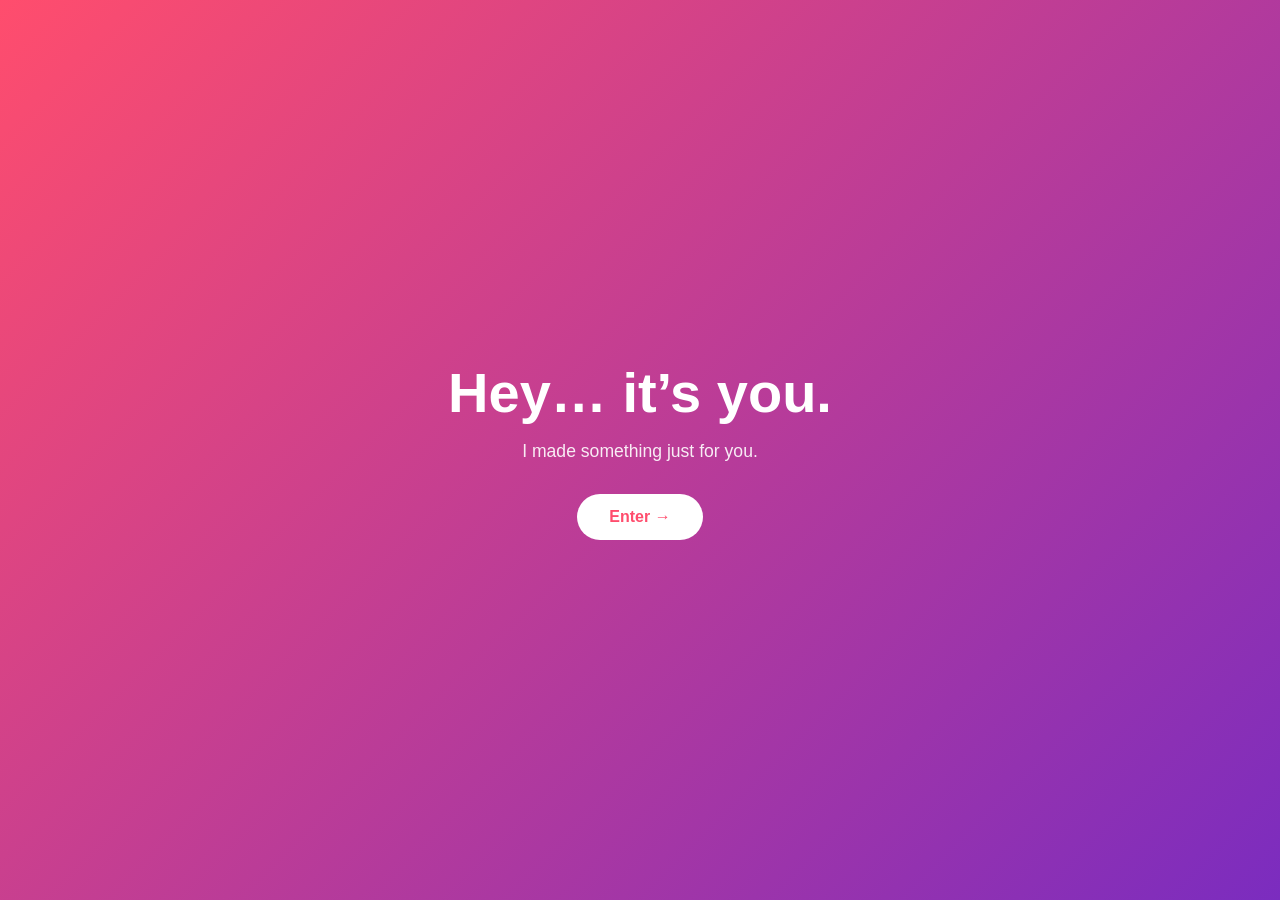
<file: index.html>
<!DOCTYPE html>
<html lang="en">
<head>
  <meta charset="UTF-8">
  <title>Redirecting...</title>

  <!-- Auto redirect -->
  <meta http-equiv="refresh" content="0; url=page1.html">

  <!-- Backup for JS-disabled browsers -->
  <script>
    window.location.href = "page1.html";
  </script>
</head>
<body>
  <p>Redirecting to main page...</p>
</body>
</html>
</file>
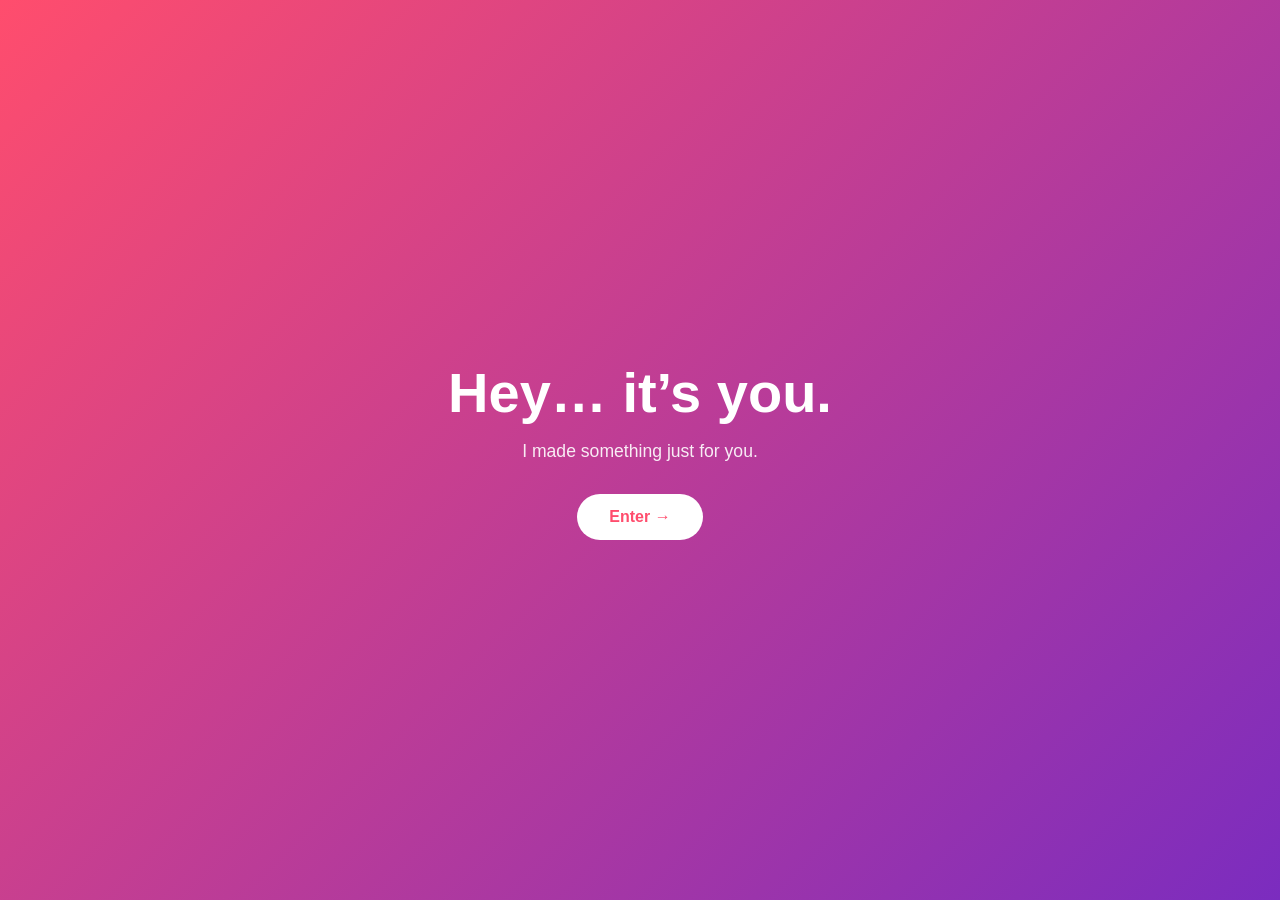
<file: page1.html>
<!DOCTYPE html>
<html lang="en">
<head>
  <meta charset="UTF-8" />
  <meta name="viewport" content="width=device-width, initial-scale=1.0" />
  <title>For You ❤️</title>
  <link rel="stylesheet" href="page1.css" />
</head>
<body>

  <!-- Rose Petal Layer -->
  <div id="petal-layer"></div>

  <!-- Page 1 -->
  <section class="page active" id="page1">
    <div class="content">
      <h1>Hey… it’s you.</h1>
      <p>I made something just for you.</p>
      <button id="enterBtn">Enter →</button>
    </div>
  </section>

  <script src="page1.js"></script>
</body>
</html>
</file>
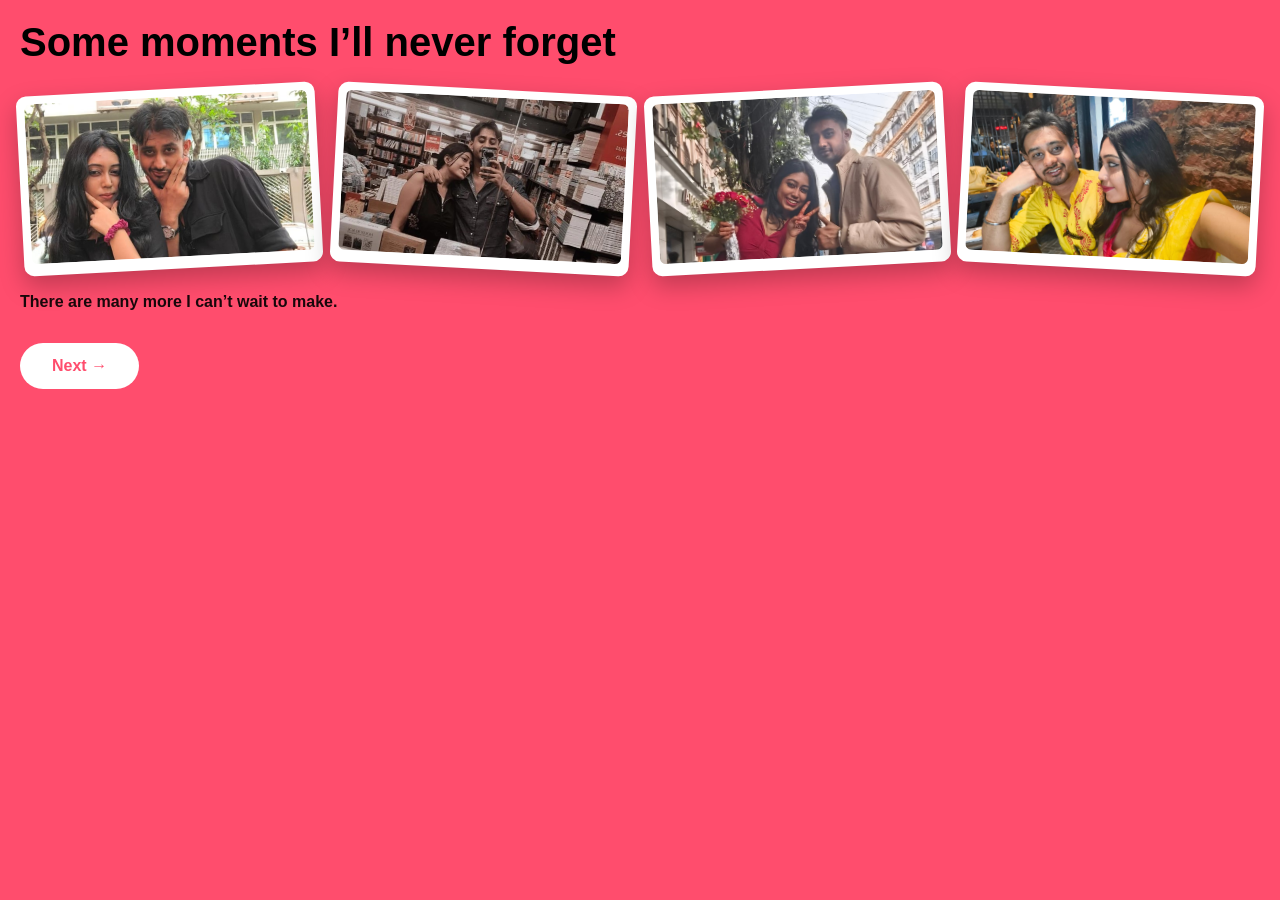
<file: page2.html>
<!-- Page 2 -->
<!DOCTYPE html>
<html lang="en">
<head>
  <meta charset="UTF-8" />
  <meta name="viewport" content="width=device-width, initial-scale=1.0" />
  <title>For You ❤️</title>
  <link rel="stylesheet" href="page2.css" />
</head>
<body>

  <!-- Rose Petal Layer -->
  <div id="photo-layer"></div>

  <!-- Page 2 -->
    <section class="page" id="page2">
        <div class="content memories">
            <h1>Some moments I’ll never forget</h1>

            <div class="photo-grid">
                <div class="photo"><img src="photo1.jpg" alt=""></div>
                <div class="photo"><img src="photo2.jpg" alt=""></div>
                <div class="photo"><img src="photo3.jpg" alt=""></div>
                <div class="photo"><img src="photo4.jpg" alt=""></div>
        </div>
        <p class="caption"><strong>There are many more I can’t wait to make.</strong></p>
        <button id="nextBtn">Next →</button>
        </div>
    </section>
    
    <script src="page2.js"></script>
</body>
</html>
</file>
<file: page1.css>
* {
  margin: 0;
  padding: 0;
  box-sizing: border-box;
  font-family: "Poppins", sans-serif;
}

body {
  height: 100vh;
  overflow: hidden;
}

/* Page base */
.page {
  position: absolute;
  inset: 0;
  display: none;
  justify-content: center;
  align-items: center;
  text-align: center;
  background: linear-gradient(135deg, #ff4d6d, #7b2cbf);
  color: white;
}

.page.active {
  display: flex;
}

/* Content */
.content h1 {
  font-size: clamp(2.2rem, 5vw, 3.5rem);
  margin-bottom: 1rem;
}

.content p {
  font-size: 1.1rem;
  opacity: 0.9;
  margin-bottom: 2rem;
}

button {
  padding: 14px 32px;
  font-size: 1rem;
  border: none;
  border-radius: 30px;
  cursor: pointer;
  background: white;
  color: #ff4d6d;
  font-weight: 600;
  transition: transform 0.2s ease;
}

button:hover {
  transform: scale(1.05);
}

/* Rose petal layer */
#petal-layer {
  position: fixed;
  inset: 0;
  pointer-events: none;
  z-index: 999;
}

.petal {
  position: absolute;
  top: -50px;
  width: 40px;
  height: 40px;
  background: rgba(255, 0, 80, 0.7);
  border-radius: 50% 50% 50% 0;
  transform: rotate(45deg);
  animation: fall linear forwards;
}

@keyframes fall {
  to {
    transform: translateY(110vh) rotate(360deg);
    opacity: 0;
  }
}

@media (max-width: 600px) {
  p {
    font-size: 1rem;
  }

  button {
    width: 100%;
    max-width: 260px;
  }

  .photo img {
    height: 140px;
  }
}
</file>
<file: page2.css>
/* Page 2 Memories */
* {
  margin: 0;
  padding: 0;
  box-sizing: border-box;
  font-family: "Poppins", sans-serif;
}

.memories {
  padding: 20px;
}

body {
  height: 100vh;
  overflow: hidden;
  background-color: #ff4d6d;
}

.memories h1 {
  font-size: clamp(1.8rem, 4vw, 2.5rem);
  margin-bottom: 1.5rem;
}

.photo-grid {
  display: grid;
  grid-template-columns: repeat(auto-fit, minmax(120px, 1fr));
  gap: 15px;
  margin-bottom: 1.5rem;
}

.photo {
  background: white;
  padding: 8px;
  border-radius: 10px;
  transform: rotate(var(--r));
  box-shadow: 0 10px 25px rgba(0,0,0,0.25);
}

.photo img {
  width: 100%;
  height: 160px;
  object-fit: cover;
  border-radius: 6px;
}

button {
  position: absolute;
  padding: 14px 32px;
  font-size: 1rem;
  border: none;
  border-radius: 30px;
  cursor: pointer;
  background: white;
  color: #ff4d6d;
  font-weight: 600;
  transition: transform 0.2s ease;
}

.caption p{
  font-size: 2.1rem;
  opacity: 0.9;
  margin-bottom: 2rem;
  text-align: center;
}

/* Random tilt */
.photo:nth-child(odd) { --r: -3deg; }
.photo:nth-child(even) { --r: 3deg; }

.caption {
  font-size: 1rem;
  opacity: 0.9;
  margin-bottom: 2rem;
}

.petal {
  position: absolute;
  top: -50px;
  width: 40px;
  height: 40px;
  background: rgba(255, 0, 80, 0.7);
  border-radius: 50% 50% 50% 0;
  transform: rotate(45deg);
  animation: fall linear forwards;
}

@keyframes fall {
  to {
    transform: translateY(110vh) rotate(360deg);
    opacity: 0;
  }
}

@media (max-width: 600px) {
  p {
    font-size: 1rem;
  }

  button {
    width: 100%;
    max-width: 260px;
  }

  .photo img {
    height: 140px;
  }
}
</file>
